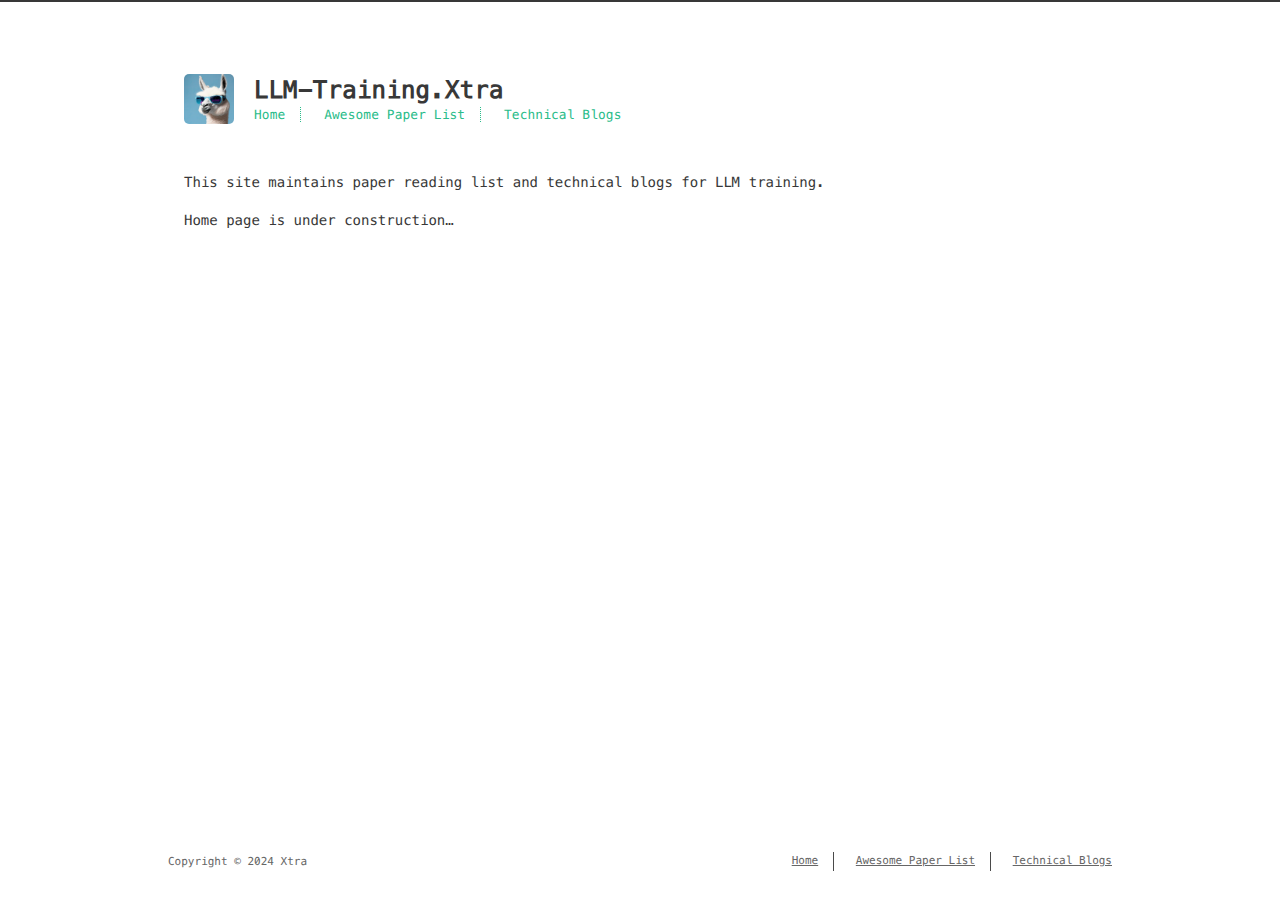
<file: index.html>
<!DOCTYPE html>
<html lang=en>
<head>
    <!-- so meta -->
    <meta charset="utf-8">
    <meta http-equiv="X-UA-Compatible" content="IE=edge">
    <meta name="HandheldFriendly" content="True">
    <meta name="viewport" content="width=device-width, initial-scale=1, maximum-scale=1" />
    <meta name="description" content="This site maintains paper reading list and technical blogs for LLM training. Home page is under construction…">
<meta property="og:type" content="website">
<meta property="og:title" content="Home Page">
<meta property="og:url" content="http://llmtraining-xtra.github.io/index.html">
<meta property="og:site_name" content="LLM-Training.Xtra">
<meta property="og:description" content="This site maintains paper reading list and technical blogs for LLM training. Home page is under construction…">
<meta property="og:locale" content="en_US">
<meta property="article:published_time" content="2024-09-10T09:51:53.514Z">
<meta property="article:modified_time" content="2024-09-10T09:51:53.514Z">
<meta property="article:author" content="Xtra">
<meta property="article:tag" content="LLM">
<meta property="article:tag" content="training">
<meta property="article:tag" content="NUS">
<meta property="article:tag" content="PyTorch">
<meta name="twitter:card" content="summary">
    
    
        
          
              <link rel="shortcut icon" href="/images/favicon.ico">
          
        
        
          
            <link rel="icon" type="image/png" href="/images/favicon-192x192.png" sizes="192x192">
          
        
        
          
            <link rel="apple-touch-icon" sizes="180x180" href="/images/apple-touch-icon.png">
          
        
    
    <!-- title -->
    <title>Home Page</title>
    <!-- styles -->
    
<link rel="stylesheet" href="/css/style.css">

    <!-- rss -->
    
    
<meta name="generator" content="Hexo 7.3.0"></head>

<body>
    
    <div class="content index width mx-auto px2 my4">
        
          <header id="header">
  <a href="/">
  
    
      <div id="logo" style="background-image: url(/images/llama.png);"></div>
    
  
    <div id="title">
      <h1>LLM-Training.Xtra</h1>
    </div>
  </a>
  <div id="nav">
    <ul>
      <li class="icon">
        <a href="#"><i class="fa fa-bars fa-2x"></i></a>
      </li>
       
        <li><a href="/">Home</a></li>
       
        <li><a href="/papers/">Awesome Paper List</a></li>
       
        <li><a href="/blogs/">Technical Blogs</a></li>
      
    </ul>
  </div>
</header>

        
        <article class="post" itemscope itemtype="http://schema.org/BlogPosting">
  
  

  <div class="content" itemprop="articleBody">
    <p>This site maintains paper reading list and technical blogs for LLM training.</p>
<p>Home page is under construction…</p>

  </div>
</article>

    </div>
    
    <footer id="footer">
  <div class="footer-left">
    Copyright &copy; 2024 Xtra
  </div>
  <div class="footer-right">
    <nav>
      <ul>
         
          <li><a href="/">Home</a></li>
         
          <li><a href="/papers/">Awesome Paper List</a></li>
         
          <li><a href="/blogs/">Technical Blogs</a></li>
        
      </ul>
    </nav>
  </div>
</footer>

</body>
</html>
<!-- styles -->

<link rel="stylesheet" href="/lib/font-awesome/css/font-awesome.min.css">


<link rel="stylesheet" href="/lib/meslo-LG/styles.css">


<link rel="stylesheet" href="/lib/justified-gallery/justifiedGallery.min.css">


<!-- jquery -->

<script src="/lib/jquery/jquery.min.js"></script>


<script src="/lib/justified-gallery/jquery.justifiedGallery.min.js"></script>


<script src="/js/main.js"></script>



    <!-- Google Analytics -->
    <script type="text/javascript">
        (function(i,s,o,g,r,a,m) {i['GoogleAnalyticsObject']=r;i[r]=i[r]||function() {
        (i[r].q=i[r].q||[]).push(arguments)},i[r].l=1*new Date();a=s.createElement(o),
        m=s.getElementsByTagName(o)[0];a.async=1;a.src=g;m.parentNode.insertBefore(a,m)
        })(window,document,'script','//www.google-analytics.com/analytics.js','ga');
        ga('create', 'UA-37473492-6', 'auto');
        ga('send', 'pageview');
    </script>
</file>
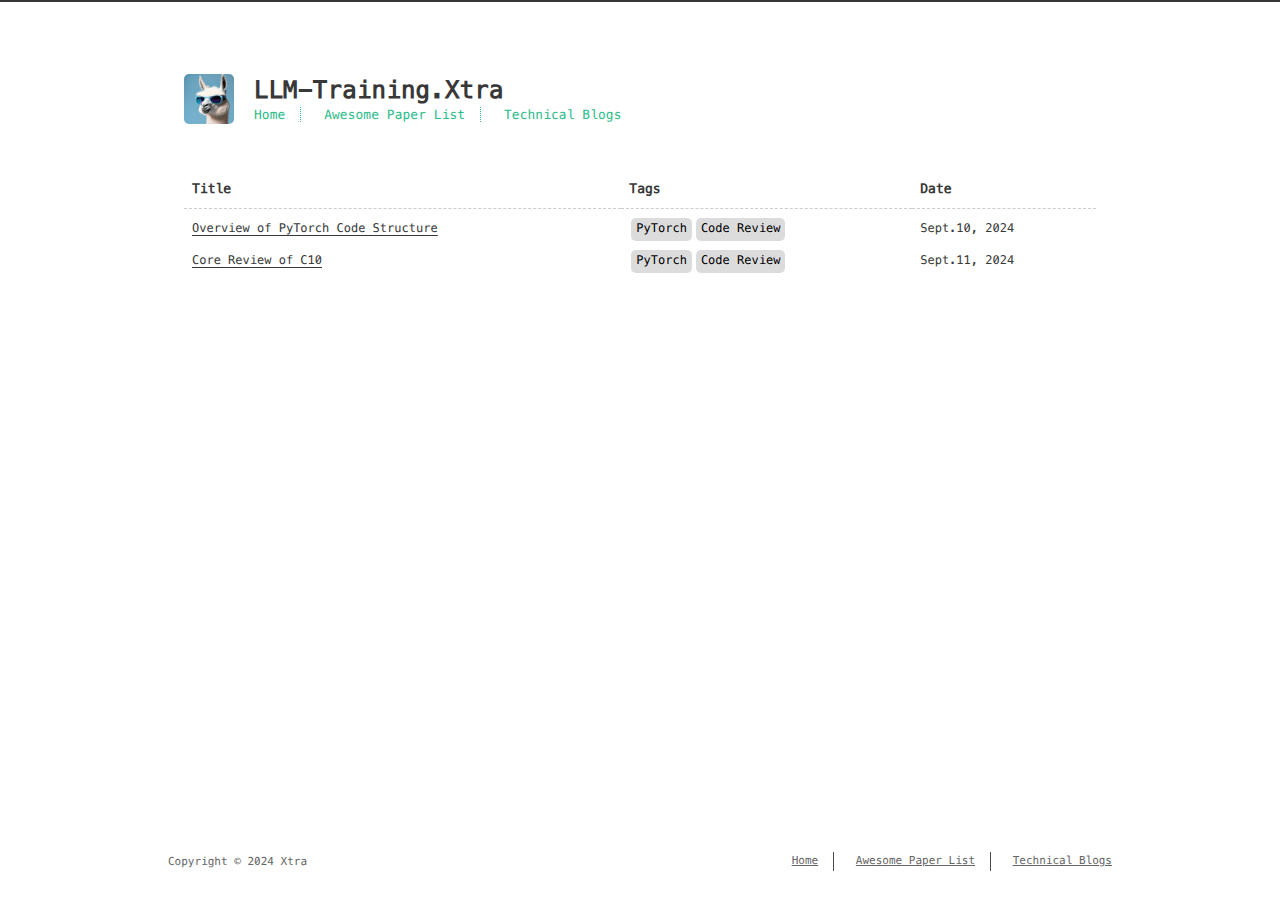
<file: blogs/index.html>
<!DOCTYPE html>
<html lang=en>
<head>
    <!-- so meta -->
    <meta charset="utf-8">
    <meta http-equiv="X-UA-Compatible" content="IE=edge">
    <meta name="HandheldFriendly" content="True">
    <meta name="viewport" content="width=device-width, initial-scale=1, maximum-scale=1" />
    <meta name="description" content="Title         Tags         Date">
<meta property="og:type" content="website">
<meta property="og:title" content="Blogs">
<meta property="og:url" content="http://llmtraining-xtra.github.io/blogs/index.html">
<meta property="og:site_name" content="LLM-Training.Xtra">
<meta property="og:description" content="Title         Tags         Date">
<meta property="og:locale" content="en_US">
<meta property="article:published_time" content="2024-09-10T10:14:12.947Z">
<meta property="article:modified_time" content="2024-09-10T10:14:12.947Z">
<meta property="article:author" content="Xtra">
<meta property="article:tag" content="LLM">
<meta property="article:tag" content="training">
<meta property="article:tag" content="NUS">
<meta property="article:tag" content="PyTorch">
<meta name="twitter:card" content="summary">
    
    
        
          
              <link rel="shortcut icon" href="/images/favicon.ico">
          
        
        
          
            <link rel="icon" type="image/png" href="/images/favicon-192x192.png" sizes="192x192">
          
        
        
          
            <link rel="apple-touch-icon" sizes="180x180" href="/images/apple-touch-icon.png">
          
        
    
    <!-- title -->
    <title>Blogs</title>
    <!-- styles -->
    
<link rel="stylesheet" href="/css/style.css">

    <!-- rss -->
    
    
<meta name="generator" content="Hexo 7.3.0"></head>

<body>
    
    <div class="content index width mx-auto px2 my4">
        
          <header id="header">
  <a href="/">
  
    
      <div id="logo" style="background-image: url(/images/llama.png);"></div>
    
  
    <div id="title">
      <h1>LLM-Training.Xtra</h1>
    </div>
  </a>
  <div id="nav">
    <ul>
      <li class="icon">
        <a href="#"><i class="fa fa-bars fa-2x"></i></a>
      </li>
       
        <li><a href="/">Home</a></li>
       
        <li><a href="/papers/">Awesome Paper List</a></li>
       
        <li><a href="/blogs/">Technical Blogs</a></li>
      
    </ul>
  </div>
</header>

        
        <article class="post" itemscope itemtype="http://schema.org/BlogPosting">
  
  

  <div class="content" itemprop="articleBody">
    <link rel="stylesheet" type="text/css" href="style/index.css">
<script src="script/index.js"></script>

<body onload="load_page()">

<table id="__dest__">
    <tr>
        <th>Title</th>
        <th>Tags</th>
        <th>Date</th>
    </tr>
</table>

</body>

  </div>
</article>

    </div>
    
    <footer id="footer">
  <div class="footer-left">
    Copyright &copy; 2024 Xtra
  </div>
  <div class="footer-right">
    <nav>
      <ul>
         
          <li><a href="/">Home</a></li>
         
          <li><a href="/papers/">Awesome Paper List</a></li>
         
          <li><a href="/blogs/">Technical Blogs</a></li>
        
      </ul>
    </nav>
  </div>
</footer>

</body>
</html>
<!-- styles -->

<link rel="stylesheet" href="/lib/font-awesome/css/font-awesome.min.css">


<link rel="stylesheet" href="/lib/meslo-LG/styles.css">


<link rel="stylesheet" href="/lib/justified-gallery/justifiedGallery.min.css">


<!-- jquery -->

<script src="/lib/jquery/jquery.min.js"></script>


<script src="/lib/justified-gallery/jquery.justifiedGallery.min.js"></script>


<script src="/js/main.js"></script>



    <!-- Google Analytics -->
    <script type="text/javascript">
        (function(i,s,o,g,r,a,m) {i['GoogleAnalyticsObject']=r;i[r]=i[r]||function() {
        (i[r].q=i[r].q||[]).push(arguments)},i[r].l=1*new Date();a=s.createElement(o),
        m=s.getElementsByTagName(o)[0];a.async=1;a.src=g;m.parentNode.insertBefore(a,m)
        })(window,document,'script','//www.google-analytics.com/analytics.js','ga');
        ga('create', 'UA-37473492-6', 'auto');
        ga('send', 'pageview');
    </script>
</file>
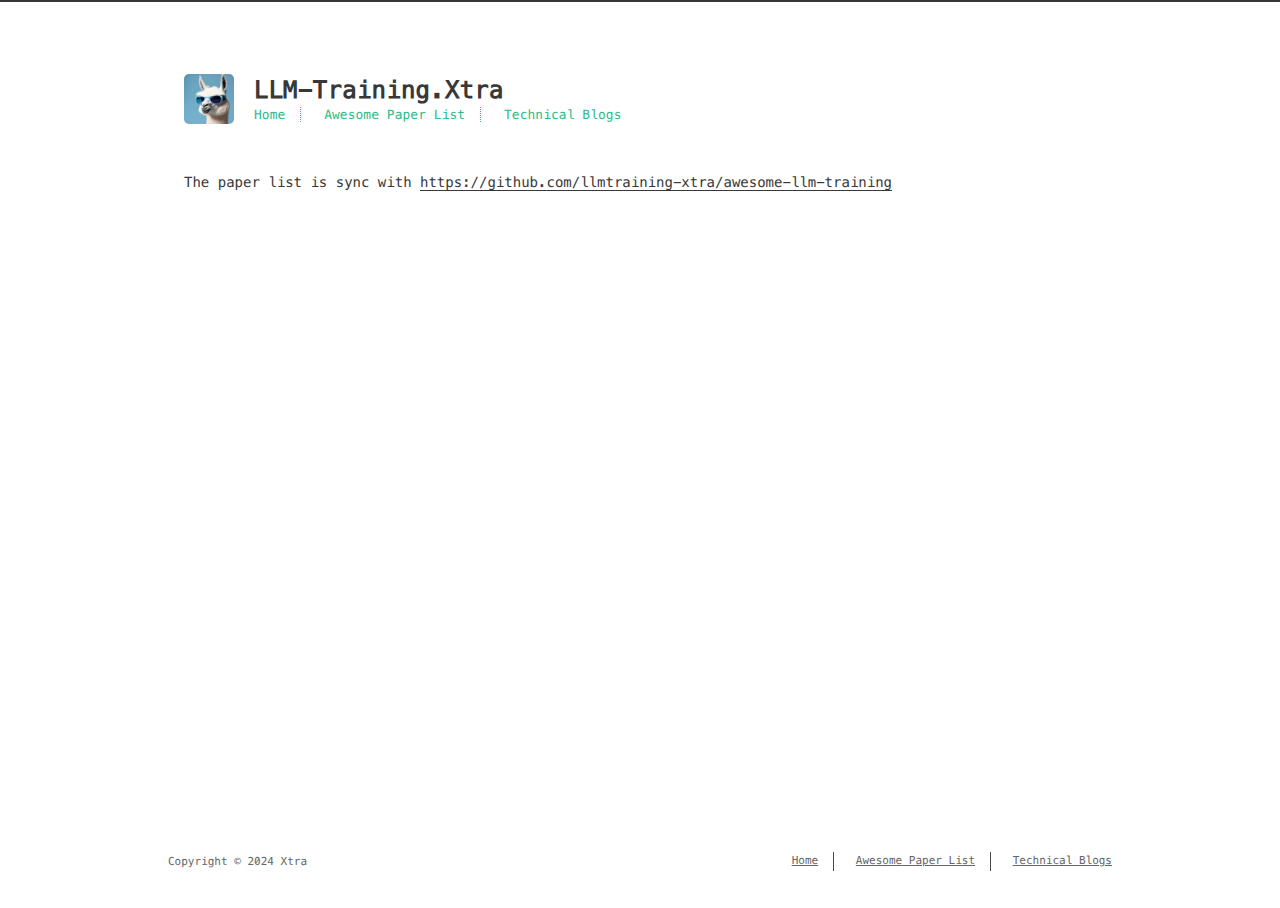
<file: papers/index.html>
<!DOCTYPE html>
<html lang=en>
<head>
    <!-- so meta -->
    <meta charset="utf-8">
    <meta http-equiv="X-UA-Compatible" content="IE=edge">
    <meta name="HandheldFriendly" content="True">
    <meta name="viewport" content="width=device-width, initial-scale=1, maximum-scale=1" />
    <meta name="description" content="The paper list is sync with https:&#x2F;&#x2F;github.com&#x2F;llmtraining-xtra&#x2F;awesome-llm-training">
<meta property="og:type" content="website">
<meta property="og:title" content="Papers">
<meta property="og:url" content="http://llmtraining-xtra.github.io/papers/index.html">
<meta property="og:site_name" content="LLM-Training.Xtra">
<meta property="og:description" content="The paper list is sync with https:&#x2F;&#x2F;github.com&#x2F;llmtraining-xtra&#x2F;awesome-llm-training">
<meta property="og:locale" content="en_US">
<meta property="article:published_time" content="2024-09-10T09:51:10.388Z">
<meta property="article:modified_time" content="2024-09-10T09:51:10.388Z">
<meta property="article:author" content="Xtra">
<meta property="article:tag" content="LLM">
<meta property="article:tag" content="training">
<meta property="article:tag" content="NUS">
<meta property="article:tag" content="PyTorch">
<meta name="twitter:card" content="summary">
    
    
        
          
              <link rel="shortcut icon" href="/images/favicon.ico">
          
        
        
          
            <link rel="icon" type="image/png" href="/images/favicon-192x192.png" sizes="192x192">
          
        
        
          
            <link rel="apple-touch-icon" sizes="180x180" href="/images/apple-touch-icon.png">
          
        
    
    <!-- title -->
    <title>Papers</title>
    <!-- styles -->
    
<link rel="stylesheet" href="/css/style.css">

    <!-- rss -->
    
    
<meta name="generator" content="Hexo 7.3.0"></head>

<body>
    
    <div class="content index width mx-auto px2 my4">
        
          <header id="header">
  <a href="/">
  
    
      <div id="logo" style="background-image: url(/images/llama.png);"></div>
    
  
    <div id="title">
      <h1>LLM-Training.Xtra</h1>
    </div>
  </a>
  <div id="nav">
    <ul>
      <li class="icon">
        <a href="#"><i class="fa fa-bars fa-2x"></i></a>
      </li>
       
        <li><a href="/">Home</a></li>
       
        <li><a href="/papers/">Awesome Paper List</a></li>
       
        <li><a href="/blogs/">Technical Blogs</a></li>
      
    </ul>
  </div>
</header>

        
        <article class="post" itemscope itemtype="http://schema.org/BlogPosting">
  
  

  <div class="content" itemprop="articleBody">
    <script src="script/index.js"></script>

<body onload="load_page()">

<p>The paper list is sync with <a target="_blank" rel="noopener" href="https://github.com/llmtraining-xtra/awesome-llm-training">https://github.com/llmtraining-xtra/awesome-llm-training</a></p>
<div id="__dest__">
</div>

</body>

  </div>
</article>

    </div>
    
    <footer id="footer">
  <div class="footer-left">
    Copyright &copy; 2024 Xtra
  </div>
  <div class="footer-right">
    <nav>
      <ul>
         
          <li><a href="/">Home</a></li>
         
          <li><a href="/papers/">Awesome Paper List</a></li>
         
          <li><a href="/blogs/">Technical Blogs</a></li>
        
      </ul>
    </nav>
  </div>
</footer>

</body>
</html>
<!-- styles -->

<link rel="stylesheet" href="/lib/font-awesome/css/font-awesome.min.css">


<link rel="stylesheet" href="/lib/meslo-LG/styles.css">


<link rel="stylesheet" href="/lib/justified-gallery/justifiedGallery.min.css">


<!-- jquery -->

<script src="/lib/jquery/jquery.min.js"></script>


<script src="/lib/justified-gallery/jquery.justifiedGallery.min.js"></script>


<script src="/js/main.js"></script>



    <!-- Google Analytics -->
    <script type="text/javascript">
        (function(i,s,o,g,r,a,m) {i['GoogleAnalyticsObject']=r;i[r]=i[r]||function() {
        (i[r].q=i[r].q||[]).push(arguments)},i[r].l=1*new Date();a=s.createElement(o),
        m=s.getElementsByTagName(o)[0];a.async=1;a.src=g;m.parentNode.insertBefore(a,m)
        })(window,document,'script','//www.google-analytics.com/analytics.js','ga');
        ga('create', 'UA-37473492-6', 'auto');
        ga('send', 'pageview');
    </script>
</file>
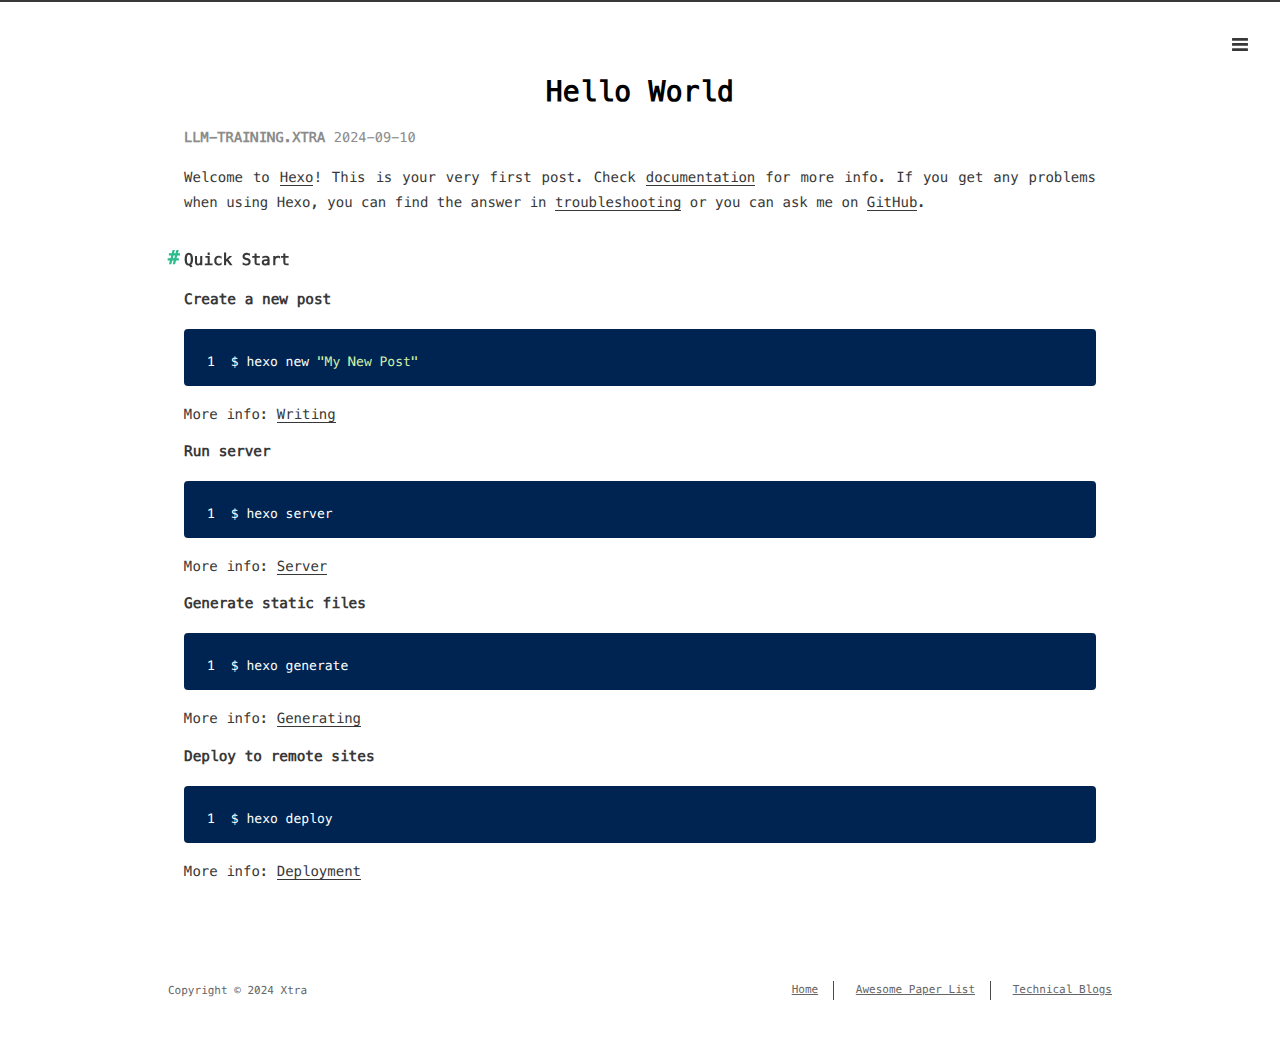
<file: 2024/09/10/hello-world/index.html>
<!DOCTYPE html>
<html lang=en>
<head>
    <!-- so meta -->
    <meta charset="utf-8">
    <meta http-equiv="X-UA-Compatible" content="IE=edge">
    <meta name="HandheldFriendly" content="True">
    <meta name="viewport" content="width=device-width, initial-scale=1, maximum-scale=1" />
    <meta name="description" content="Welcome to Hexo! This is your very first post. Check documentation for more info. If you get any problems when using Hexo, you can find the answer in troubleshooting or you can ask me on GitHub. Quick">
<meta property="og:type" content="article">
<meta property="og:title" content="Hello World">
<meta property="og:url" content="http://llmtraining-xtra.github.io/2024/09/10/hello-world/index.html">
<meta property="og:site_name" content="LLM-Training.Xtra">
<meta property="og:description" content="Welcome to Hexo! This is your very first post. Check documentation for more info. If you get any problems when using Hexo, you can find the answer in troubleshooting or you can ask me on GitHub. Quick">
<meta property="og:locale" content="en_US">
<meta property="article:published_time" content="2024-09-10T05:22:18.313Z">
<meta property="article:modified_time" content="2024-09-10T05:22:18.313Z">
<meta property="article:author" content="Xtra">
<meta property="article:tag" content="LLM">
<meta property="article:tag" content="training">
<meta property="article:tag" content="NUS">
<meta property="article:tag" content="PyTorch">
<meta name="twitter:card" content="summary">
    
    
        
          
              <link rel="shortcut icon" href="/images/favicon.ico">
          
        
        
          
            <link rel="icon" type="image/png" href="/images/favicon-192x192.png" sizes="192x192">
          
        
        
          
            <link rel="apple-touch-icon" sizes="180x180" href="/images/apple-touch-icon.png">
          
        
    
    <!-- title -->
    <title>Hello World</title>
    <!-- styles -->
    
<link rel="stylesheet" href="/css/style.css">

    <!-- rss -->
    
    
<meta name="generator" content="Hexo 7.3.0"></head>

<body>
    
      <div id="header-post">
  <a id="menu-icon" href="#"><i class="fa fa-bars fa-lg"></i></a>
  <a id="menu-icon-tablet" href="#"><i class="fa fa-bars fa-lg"></i></a>
  <a id="top-icon-tablet" href="#" onclick="$('html, body').animate({ scrollTop: 0 }, 'fast');" style="display:none;"><i class="fa fa-chevron-up fa-lg"></i></a>
  <span id="menu">
    <span id="nav">
      <ul>
         
          <li><a href="/">Home</a></li>
         
          <li><a href="/papers/">Awesome Paper List</a></li>
         
          <li><a href="/blogs/">Technical Blogs</a></li>
        
      </ul>
    </span>
    <br/>
    <span id="actions">
      <ul>
        
        
        <li><a class="icon" href="#" onclick="$('html, body').animate({ scrollTop: 0 }, 'fast');"><i class="fa fa-chevron-up" aria-hidden="true" onmouseover="$('#i-top').toggle();" onmouseout="$('#i-top').toggle();"></i></a></li>
        <li><a class="icon" href="#"><i class="fa fa-share-alt" aria-hidden="true" onmouseover="$('#i-share').toggle();" onmouseout="$('#i-share').toggle();" onclick="$('#share').toggle();return false;"></i></a></li>
      </ul>
      <span id="i-prev" class="info" style="display:none;">Previous post</span>
      <span id="i-next" class="info" style="display:none;">Next post</span>
      <span id="i-top" class="info" style="display:none;">Back to top</span>
      <span id="i-share" class="info" style="display:none;">Share post</span>
    </span>
    <br/>
    <div id="share" style="display: none">
      <ul>
  <li><a class="icon" target="_blank" rel="noopener" href="http://www.facebook.com/sharer.php?u=http://llmtraining-xtra.github.io/2024/09/10/hello-world/"><i class="fa fa-facebook " aria-hidden="true"></i></a></li>
  <li><a class="icon" target="_blank" rel="noopener" href="https://twitter.com/share?url=http://llmtraining-xtra.github.io/2024/09/10/hello-world/&text=Hello World"><i class="fa fa-twitter " aria-hidden="true"></i></a></li>
  <li><a class="icon" target="_blank" rel="noopener" href="http://www.linkedin.com/shareArticle?url=http://llmtraining-xtra.github.io/2024/09/10/hello-world/&title=Hello World"><i class="fa fa-linkedin " aria-hidden="true"></i></a></li>
  <li><a class="icon" target="_blank" rel="noopener" href="https://pinterest.com/pin/create/bookmarklet/?url=http://llmtraining-xtra.github.io/2024/09/10/hello-world/&is_video=false&description=Hello World"><i class="fa fa-pinterest " aria-hidden="true"></i></a></li>
  <li><a class="icon" href="mailto:?subject=Hello World&body=Check out this article: http://llmtraining-xtra.github.io/2024/09/10/hello-world/"><i class="fa fa-envelope " aria-hidden="true"></i></a></li>
  <li><a class="icon" target="_blank" rel="noopener" href="https://getpocket.com/save?url=http://llmtraining-xtra.github.io/2024/09/10/hello-world/&title=Hello World"><i class="fa fa-get-pocket " aria-hidden="true"></i></a></li>
  <li><a class="icon" target="_blank" rel="noopener" href="http://reddit.com/submit?url=http://llmtraining-xtra.github.io/2024/09/10/hello-world/&title=Hello World"><i class="fa fa-reddit " aria-hidden="true"></i></a></li>
  <li><a class="icon" target="_blank" rel="noopener" href="http://www.stumbleupon.com/submit?url=http://llmtraining-xtra.github.io/2024/09/10/hello-world/&title=Hello World"><i class="fa fa-stumbleupon " aria-hidden="true"></i></a></li>
  <li><a class="icon" target="_blank" rel="noopener" href="http://digg.com/submit?url=http://llmtraining-xtra.github.io/2024/09/10/hello-world/&title=Hello World"><i class="fa fa-digg " aria-hidden="true"></i></a></li>
  <li><a class="icon" target="_blank" rel="noopener" href="http://www.tumblr.com/share/link?url=http://llmtraining-xtra.github.io/2024/09/10/hello-world/&name=Hello World&description="><i class="fa fa-tumblr " aria-hidden="true"></i></a></li>
</ul>

    </div>
    <div id="toc">
      <ol class="toc"><li class="toc-item toc-level-2"><a class="toc-link" href="#Quick-Start"><span class="toc-number">1.</span> <span class="toc-text">Quick Start</span></a><ol class="toc-child"><li class="toc-item toc-level-3"><a class="toc-link" href="#Create-a-new-post"><span class="toc-number">1.1.</span> <span class="toc-text">Create a new post</span></a></li><li class="toc-item toc-level-3"><a class="toc-link" href="#Run-server"><span class="toc-number">1.2.</span> <span class="toc-text">Run server</span></a></li><li class="toc-item toc-level-3"><a class="toc-link" href="#Generate-static-files"><span class="toc-number">1.3.</span> <span class="toc-text">Generate static files</span></a></li><li class="toc-item toc-level-3"><a class="toc-link" href="#Deploy-to-remote-sites"><span class="toc-number">1.4.</span> <span class="toc-text">Deploy to remote sites</span></a></li></ol></li></ol>
    </div>
  </span>
</div>

    
    <div class="content index width mx-auto px2 my4">
        
        <article class="post" itemscope itemtype="http://schema.org/BlogPosting">
  <header>
    
    <h1 class="posttitle" itemprop="name headline">
        Hello World
    </h1>



    <div class="meta">
      <span class="author" itemprop="author" itemscope itemtype="http://schema.org/Person">
        <span itemprop="name">LLM-Training.Xtra</span>
      </span>
      
    <div class="postdate">
        <time datetime="2024-09-10T05:22:18.313Z" itemprop="datePublished">2024-09-10</time>
    </div>


      

    </div>
  </header>
  

  <div class="content" itemprop="articleBody">
    <p>Welcome to <a target="_blank" rel="noopener" href="https://hexo.io/">Hexo</a>! This is your very first post. Check <a target="_blank" rel="noopener" href="https://hexo.io/docs/">documentation</a> for more info. If you get any problems when using Hexo, you can find the answer in <a target="_blank" rel="noopener" href="https://hexo.io/docs/troubleshooting.html">troubleshooting</a> or you can ask me on <a target="_blank" rel="noopener" href="https://github.com/hexojs/hexo/issues">GitHub</a>.</p>
<h2 id="Quick-Start"><a href="#Quick-Start" class="headerlink" title="Quick Start"></a>Quick Start</h2><h3 id="Create-a-new-post"><a href="#Create-a-new-post" class="headerlink" title="Create a new post"></a>Create a new post</h3><figure class="highlight bash"><table><tr><td class="gutter"><pre><span class="line">1</span><br></pre></td><td class="code"><pre><span class="line">$ hexo new <span class="string">&quot;My New Post&quot;</span></span><br></pre></td></tr></table></figure>

<p>More info: <a target="_blank" rel="noopener" href="https://hexo.io/docs/writing.html">Writing</a></p>
<h3 id="Run-server"><a href="#Run-server" class="headerlink" title="Run server"></a>Run server</h3><figure class="highlight bash"><table><tr><td class="gutter"><pre><span class="line">1</span><br></pre></td><td class="code"><pre><span class="line">$ hexo server</span><br></pre></td></tr></table></figure>

<p>More info: <a target="_blank" rel="noopener" href="https://hexo.io/docs/server.html">Server</a></p>
<h3 id="Generate-static-files"><a href="#Generate-static-files" class="headerlink" title="Generate static files"></a>Generate static files</h3><figure class="highlight bash"><table><tr><td class="gutter"><pre><span class="line">1</span><br></pre></td><td class="code"><pre><span class="line">$ hexo generate</span><br></pre></td></tr></table></figure>

<p>More info: <a target="_blank" rel="noopener" href="https://hexo.io/docs/generating.html">Generating</a></p>
<h3 id="Deploy-to-remote-sites"><a href="#Deploy-to-remote-sites" class="headerlink" title="Deploy to remote sites"></a>Deploy to remote sites</h3><figure class="highlight bash"><table><tr><td class="gutter"><pre><span class="line">1</span><br></pre></td><td class="code"><pre><span class="line">$ hexo deploy</span><br></pre></td></tr></table></figure>

<p>More info: <a target="_blank" rel="noopener" href="https://hexo.io/docs/one-command-deployment.html">Deployment</a></p>

  </div>
</article>



    </div>
    
      <div id="footer-post-container">
  <div id="footer-post">

    <div id="nav-footer" style="display: none">
      <ul>
         
          <li><a href="/">Home</a></li>
         
          <li><a href="/papers/">Awesome Paper List</a></li>
         
          <li><a href="/blogs/">Technical Blogs</a></li>
        
      </ul>
    </div>

    <div id="toc-footer" style="display: none">
      <ol class="toc"><li class="toc-item toc-level-2"><a class="toc-link" href="#Quick-Start"><span class="toc-number">1.</span> <span class="toc-text">Quick Start</span></a><ol class="toc-child"><li class="toc-item toc-level-3"><a class="toc-link" href="#Create-a-new-post"><span class="toc-number">1.1.</span> <span class="toc-text">Create a new post</span></a></li><li class="toc-item toc-level-3"><a class="toc-link" href="#Run-server"><span class="toc-number">1.2.</span> <span class="toc-text">Run server</span></a></li><li class="toc-item toc-level-3"><a class="toc-link" href="#Generate-static-files"><span class="toc-number">1.3.</span> <span class="toc-text">Generate static files</span></a></li><li class="toc-item toc-level-3"><a class="toc-link" href="#Deploy-to-remote-sites"><span class="toc-number">1.4.</span> <span class="toc-text">Deploy to remote sites</span></a></li></ol></li></ol>
    </div>

    <div id="share-footer" style="display: none">
      <ul>
  <li><a class="icon" target="_blank" rel="noopener" href="http://www.facebook.com/sharer.php?u=http://llmtraining-xtra.github.io/2024/09/10/hello-world/"><i class="fa fa-facebook fa-lg" aria-hidden="true"></i></a></li>
  <li><a class="icon" target="_blank" rel="noopener" href="https://twitter.com/share?url=http://llmtraining-xtra.github.io/2024/09/10/hello-world/&text=Hello World"><i class="fa fa-twitter fa-lg" aria-hidden="true"></i></a></li>
  <li><a class="icon" target="_blank" rel="noopener" href="http://www.linkedin.com/shareArticle?url=http://llmtraining-xtra.github.io/2024/09/10/hello-world/&title=Hello World"><i class="fa fa-linkedin fa-lg" aria-hidden="true"></i></a></li>
  <li><a class="icon" target="_blank" rel="noopener" href="https://pinterest.com/pin/create/bookmarklet/?url=http://llmtraining-xtra.github.io/2024/09/10/hello-world/&is_video=false&description=Hello World"><i class="fa fa-pinterest fa-lg" aria-hidden="true"></i></a></li>
  <li><a class="icon" href="mailto:?subject=Hello World&body=Check out this article: http://llmtraining-xtra.github.io/2024/09/10/hello-world/"><i class="fa fa-envelope fa-lg" aria-hidden="true"></i></a></li>
  <li><a class="icon" target="_blank" rel="noopener" href="https://getpocket.com/save?url=http://llmtraining-xtra.github.io/2024/09/10/hello-world/&title=Hello World"><i class="fa fa-get-pocket fa-lg" aria-hidden="true"></i></a></li>
  <li><a class="icon" target="_blank" rel="noopener" href="http://reddit.com/submit?url=http://llmtraining-xtra.github.io/2024/09/10/hello-world/&title=Hello World"><i class="fa fa-reddit fa-lg" aria-hidden="true"></i></a></li>
  <li><a class="icon" target="_blank" rel="noopener" href="http://www.stumbleupon.com/submit?url=http://llmtraining-xtra.github.io/2024/09/10/hello-world/&title=Hello World"><i class="fa fa-stumbleupon fa-lg" aria-hidden="true"></i></a></li>
  <li><a class="icon" target="_blank" rel="noopener" href="http://digg.com/submit?url=http://llmtraining-xtra.github.io/2024/09/10/hello-world/&title=Hello World"><i class="fa fa-digg fa-lg" aria-hidden="true"></i></a></li>
  <li><a class="icon" target="_blank" rel="noopener" href="http://www.tumblr.com/share/link?url=http://llmtraining-xtra.github.io/2024/09/10/hello-world/&name=Hello World&description="><i class="fa fa-tumblr fa-lg" aria-hidden="true"></i></a></li>
</ul>

    </div>

    <div id="actions-footer">
      <ul>
        <li id="toc"><a class="icon" href="#" onclick="$('#toc-footer').toggle();return false;"><i class="fa fa-list fa-lg" aria-hidden="true"></i> TOC</a></li>
        <li id="share"><a class="icon" href="#" onclick="$('#share-footer').toggle();return false;"><i class="fa fa-share-alt fa-lg" aria-hidden="true"></i> Share</a></li>
        <li id="top" style="display:none"><a class="icon" href="#" onclick="$('html, body').animate({ scrollTop: 0 }, 'fast');"><i class="fa fa-chevron-up fa-lg" aria-hidden="true"></i> Top</a></li>
        <li id="menu"><a class="icon" href="#" onclick="$('#nav-footer').toggle();return false;"><i class="fa fa-bars fa-lg" aria-hidden="true"></i> Menu</a></li>
      </ul>
    </div>

  </div>
</div>

    
    <footer id="footer">
  <div class="footer-left">
    Copyright &copy; 2024 Xtra
  </div>
  <div class="footer-right">
    <nav>
      <ul>
         
          <li><a href="/">Home</a></li>
         
          <li><a href="/papers/">Awesome Paper List</a></li>
         
          <li><a href="/blogs/">Technical Blogs</a></li>
        
      </ul>
    </nav>
  </div>
</footer>

</body>
</html>
<!-- styles -->

<link rel="stylesheet" href="/lib/font-awesome/css/font-awesome.min.css">


<link rel="stylesheet" href="/lib/meslo-LG/styles.css">


<link rel="stylesheet" href="/lib/justified-gallery/justifiedGallery.min.css">


<!-- jquery -->

<script src="/lib/jquery/jquery.min.js"></script>


<script src="/lib/justified-gallery/jquery.justifiedGallery.min.js"></script>


<script src="/js/main.js"></script>



    <!-- Google Analytics -->
    <script type="text/javascript">
        (function(i,s,o,g,r,a,m) {i['GoogleAnalyticsObject']=r;i[r]=i[r]||function() {
        (i[r].q=i[r].q||[]).push(arguments)},i[r].l=1*new Date();a=s.createElement(o),
        m=s.getElementsByTagName(o)[0];a.async=1;a.src=g;m.parentNode.insertBefore(a,m)
        })(window,document,'script','//www.google-analytics.com/analytics.js','ga');
        ga('create', 'UA-37473492-6', 'auto');
        ga('send', 'pageview');
    </script>
</file>
<file: css/style.css>
.inline {
  display: inline;
}
.block {
  display: block;
}
.inline-block {
  display: inline-block;
}
.table {
  display: table;
}
.table-cell {
  display: table-cell;
}
.overflow-hidden {
  overflow: hidden;
}
.overflow-scroll {
  overflow: scroll;
}
.overflow-auto {
  overflow: auto;
}
.clearfix:before,
.clearfix:after {
  content: " ";
  display: table;
}
.clearfix:after {
  clear: both;
}
.left {
  float: left;
}
.right {
  float: right;
}
.fit {
  max-width: 100%;
}
.truncate {
  display: inline-block;
  white-space: nowrap;
  overflow: hidden;
  text-overflow: ellipsis;
}
.max-width-1 {
  max-width: 24rem;
}
.max-width-2 {
  max-width: 32rem;
}
.max-width-3 {
  max-width: 48rem;
}
.max-width-4 {
  max-width: 64rem;
}
.border-box {
  box-sizing: border-box;
}
.m0 {
  margin: 0;
}
.mt0 {
  margin-top: 0;
}
.mr0 {
  margin-right: 0;
}
.mb0 {
  margin-bottom: 0;
}
.ml0 {
  margin-left: 0;
}
.mx0 {
  margin-left: 0;
  margin-right: 0;
}
.my0 {
  margin-top: 0;
  margin-bottom: 0;
}
.m1 {
  margin: 0.5rem;
}
.mt1 {
  margin-top: 0.5rem;
}
.mr1 {
  margin-right: 0.5rem;
}
.mb1 {
  margin-bottom: 0.5rem;
}
.ml1 {
  margin-left: 0.5rem;
}
.mx1 {
  margin-left: 0.5rem;
  margin-right: 0.5rem;
}
.my1 {
  margin-top: 0.5rem;
  margin-bottom: 0.5rem;
}
.m2 {
  margin: 1rem;
}
.mt2 {
  margin-top: 1rem;
}
.mr2 {
  margin-right: 1rem;
}
.mb2 {
  margin-bottom: 1rem;
}
.ml2 {
  margin-left: 1rem;
}
.mx2 {
  margin-left: 1rem;
  margin-right: 1rem;
}
.my2 {
  margin-top: 1rem;
  margin-bottom: 1rem;
}
.m3 {
  margin: 2rem;
}
.mt3 {
  margin-top: 2rem;
}
.mr3 {
  margin-right: 2rem;
}
.mb3 {
  margin-bottom: 2rem;
}
.ml3 {
  margin-left: 2rem;
}
.mx3 {
  margin-left: 2rem;
  margin-right: 2rem;
}
.my3 {
  margin-top: 2rem;
  margin-bottom: 2rem;
}
.m4 {
  margin: 4rem;
}
.mt4 {
  margin-top: 4rem;
}
.mr4 {
  margin-right: 4rem;
}
.mb4 {
  margin-bottom: 4rem;
}
.ml4 {
  margin-left: 4rem;
}
.mx4 {
  margin-left: 4rem;
  margin-right: 4rem;
}
.my4 {
  margin-top: 4rem;
  margin-bottom: 4rem;
}
.mxn1 {
  margin-left: -0.5rem;
  margin-right: -0.5rem;
}
.mxn2 {
  margin-left: -1rem;
  margin-right: -1rem;
}
.mxn3 {
  margin-left: -2rem;
  margin-right: -2rem;
}
.mxn4 {
  margin-left: -4rem;
  margin-right: -4rem;
}
.ml-auto {
  margin-left: auto;
}
.mr-auto {
  margin-right: auto;
}
.mx-auto {
  margin-left: auto;
  margin-right: auto;
}
.p0 {
  padding: 0;
}
.pt0 {
  padding-top: 0;
}
.pr0 {
  padding-right: 0;
}
.pb0 {
  padding-bottom: 0;
}
.pl0 {
  padding-left: 0;
}
.px0 {
  padding-left: 0;
  padding-right: 0;
}
.py0 {
  padding-top: 0;
  padding-bottom: 0;
}
.p1 {
  padding: 0.5rem;
}
.pt1 {
  padding-top: 0.5rem;
}
.pr1 {
  padding-right: 0.5rem;
}
.pb1 {
  padding-bottom: 0.5rem;
}
.pl1 {
  padding-left: 0.5rem;
}
.py1 {
  padding-top: 0.5rem;
  padding-bottom: 0.5rem;
}
.px1 {
  padding-left: 0.5rem;
  padding-right: 0.5rem;
}
.p2 {
  padding: 1rem;
}
.pt2 {
  padding-top: 1rem;
}
.pr2 {
  padding-right: 1rem;
}
.pb2 {
  padding-bottom: 1rem;
}
.pl2 {
  padding-left: 1rem;
}
.py2 {
  padding-top: 1rem;
  padding-bottom: 1rem;
}
.px2 {
  padding-left: 1rem;
  padding-right: 1rem;
}
.p3 {
  padding: 2rem;
}
.pt3 {
  padding-top: 2rem;
}
.pr3 {
  padding-right: 2rem;
}
.pb3 {
  padding-bottom: 2rem;
}
.pl3 {
  padding-left: 2rem;
}
.py3 {
  padding-top: 2rem;
  padding-bottom: 2rem;
}
.px3 {
  padding-left: 2rem;
  padding-right: 2rem;
}
.p4 {
  padding: 4rem;
}
.pt4 {
  padding-top: 4rem;
}
.pr4 {
  padding-right: 4rem;
}
.pb4 {
  padding-bottom: 4rem;
}
.pl4 {
  padding-left: 4rem;
}
.py4 {
  padding-top: 4rem;
  padding-bottom: 4rem;
}
.px4 {
  padding-left: 4rem;
  padding-right: 4rem;
}
.content h1,
.content .h1 {
  letter-spacing: 0.01em;
  font-size: 1.5em;
  font-style: normal;
  font-weight: 700;
  color: #2bbc8a;
  margin-top: 3rem;
  margin-bottom: 1rem;
  display: block;
  -moz-osx-font-smoothing: grayscale;
  -webkit-font-smoothing: antialiased;
}
.content h2,
.content .h2 {
  position: relative;
  font-size: 1rem;
  font-weight: bold;
  text-transform: none;
  letter-spacing: normal;
  margin-top: 2rem;
  margin-bottom: 0.5rem;
  color: #383838;
  display: block;
}
.content h3 {
  font-size: 0.9rem;
  font-weight: bold;
  color: #383838;
}
.content h4,
.content h5,
.content h6 {
  font-size: 0.9rem;
  font-weight: normal;
  color: #8c8c8c;
  border-bottom: 1px dashed #8c8c8c;
  display: inline;
  text-decoration: none;
}
.content h3,
.content h4,
.content h5,
.content h6 {
  margin-top: 0.9rem;
  margin-bottom: 0.5rem;
}
.content hr {
  border: 1px dashed #8c8c8c;
}
.content strong {
  font-weight: bold;
}
.content em,
.content cite {
  font-style: italic;
}
.content sup,
.content sub {
  font-size: 0.75em;
  line-height: 0;
  position: relative;
  vertical-align: baseline;
}
.content sup {
  top: -0.5em;
}
.content sub {
  bottom: -0.2em;
}
.content small {
  font-size: 0.85em;
}
.content acronym,
.content abbr {
  border-bottom: 1px dotted;
}
.content ul,
.content ol,
.content dl {
  line-height: 1.725;
}
.content ul ul,
.content ol ul,
.content ul ol,
.content ol ol {
  margin-top: 0;
  margin-bottom: 0;
}
.content ol {
  list-style: decimal;
}
.content dt {
  font-weight: bold;
}
.content table {
  width: 100%;
  font-size: 12px;
  border-collapse: collapse;
  text-align: left;
}
.content th {
  font-size: 13px;
  font-weight: bold;
  color: #383838;
  border-bottom: 1px dashed #ccc;
  padding: 8px 8px;
}
.content td {
  border-bottom: none;
  padding: 9px 8px 0px 8px;
}
*,
*:before,
*:after {
  box-sizing: border-box;
}
html {
  height: 100%;
  border-top: 2px solid #383838;
  -webkit-text-size-adjust: 100%;
  -ms-text-size-adjust: 100%;
}
body {
  color: #383838;
  background-color: #fff;
  font-size: 14px;
  font-family: "Menlo", "Meslo LG", monospace;
  font-weight: 400;
  line-height: 1.725;
  text-rendering: geometricPrecision;
  min-height: 100%;
  display: flex;
  flex-direction: column;
  -moz-osx-font-smoothing: grayscale;
  -webkit-font-smoothing: antialiased;
}
.content {
  flex: 1;
}
.content p {
  -moz-hyphens: auto;
  -ms-hyphens: auto;
  -webkit-hyphens: auto;
  hyphens: auto;
}
.content pre,
.content code {
  -moz-hyphens: manual;
  -ms-hyphens: manual;
  -webkit-hyphens: manual;
  hyphens: manual;
}
.content .highlight a {
  color: #dccf8f;
}
.content .highlight a:hover {
  background-image: none;
}
.content a {
  text-decoration: none;
  color: #383838;
  background-repeat: repeat-x;
  background-position: bottom;
  background-size: 100% 6px;
  background-image: linear-gradient(transparent, transparent 5px, #383838 5px, #383838);
}
.content a:hover {
  background-image: linear-gradient(transparent, transparent 4px, #d480aa 4px, #d480aa);
}
.content a.icon {
  background: none;
}
.content a.icon:hover {
  color: #d480aa;
}
.content h1 a,
.content .h1 a,
.content h2 a,
.content h3 a,
.content h4 a,
.content h5 a,
.content h6 a {
  color: inherit;
  text-decoration: none;
  background: none;
}
.content h1 a:hover,
.content .h1 a:hover,
.content h2 a:hover,
.content h3 a:hover,
.content h4 a:hover,
.content h5 a:hover,
.content h6 a:hover {
  background-repeat: repeat-x;
  background-position: bottom;
  background-size: 100% 6px;
  background-image: linear-gradient(transparent, transparent 6px, #d480aa 6px, #d480aa);
}
@media (min-width: 540px) {
  .image-wrap {
    flex-direction: row;
    margin-bottom: 2rem;
  }
  .image-wrap .image-block {
    margin-right: 2rem;
    flex: 1 0 35%;
  }
  .image-wrap p {
    flex: 1 0 65%;
  }
}
.width {
  width: 100%;
  max-width: 59rem;
}
@media (max-width: 480px) {
  .px3 {
    padding-left: 1rem;
    padding-right: 1rem;
  }
  .my4 {
    margin-top: 2rem;
    margin-bottom: 2rem;
  }
}
@media (min-width: 480px) {
  p {
    text-align: justify;
  }
}
#header {
  max-width: 59rem;
  width: 100%;
  margin: 0 auto 3rem auto;
}
#header h1,
#header .h1 {
  letter-spacing: 0.01em;
  font-size: 1.5rem;
  line-height: 2rem;
  font-style: normal;
  font-weight: 700;
  color: #383838;
  margin-top: 0;
  margin-bottom: 0;
  -moz-osx-font-smoothing: grayscale;
  -webkit-font-smoothing: antialiased;
}
#header a {
  color: inherit;
  text-decoration: none;
  background: none;
}
#header #logo {
  display: inline-block;
  float: left;
  margin-right: 20px;
  width: 50px;
  height: 50px;
  background-repeat: no-repeat;
  background-size: 50px 50px;
  border-radius: 5px;
}
#header #nav {
  letter-spacing: 0.01em;
  font-size: 0.8rem;
  font-style: normal;
  font-weight: 200;
  color: #2bbc8a;
}
#header #nav ul {
  list-style-type: none;
  margin: 0;
  padding: 0;
  line-height: 15px;
}
#header #nav ul a {
  margin-right: 15px;
  color: color-accent;
}
#header #nav ul a:hover {
  background-repeat: repeat-x;
  background-position: bottom;
  background-size: 100% 6px;
  background-image: linear-gradient(transparent, transparent 5px, #2bbc8a 5px, #2bbc8a);
}
#header #nav ul li {
  display: inline-block;
  vertical-align: middle;
  margin-right: 15px;
  border-right: 1px dotted #2bbc8a;
}
#header #nav ul .icon {
  display: none;
}
#header #nav ul li:last-child {
  border-right: 0;
  margin-right: 0;
}
#header #nav ul li:last-child a {
  margin-right: 0;
}
#header:hover #logo {
  -webkit-filter: none;
  filter: none;
}
@media screen and (max-width: 480px) {
  #header #title {
    padding-bottom: 9px;
  }
  #header #nav ul a:hover {
    background: none;
  }
  #header #nav ul li {
    display: none;
    border-right: 0;
  }
  #header #nav ul li.icon {
    display: inline-block;
    position: absolute;
    top: 20px;
    right: 0rem;
  }
  #header #nav ul.responsive li {
    display: block;
  }
  #header #nav li:not(:first-child) {
    padding-top: 1rem;
    padding-left: 70px;
    font-size: 1rem;
  }
}
#header-post {
  position: fixed;
  top: 2rem;
  right: 0;
  display: inline-block;
  float: right;
}
#header-post a {
  color: inherit;
  text-decoration: none;
  background: none;
}
#header-post a.icon {
  background: none;
}
#header-post a.icon:hover {
  color: #d480aa;
}
#header-post ol {
  list-style-type: none;
}
#header-post ul {
  list-style-type: none;
  margin: 0;
  padding: 0;
  display: inline-block;
}
#header-post ul li {
  margin-right: 15px;
  display: inline-block;
  vertical-align: middle;
}
#header-post ul li:last-child {
  margin-right: 0;
}
#header-post #menu-icon {
  float: right;
  margin-left: 15px;
  margin-right: 2rem;
}
#header-post #menu-icon:hover {
  color: #2bbc8a;
}
#header-post #menu-icon-tablet {
  float: right;
  margin-left: 15px;
  margin-right: 2rem;
}
#header-post #menu-icon-tablet:hover {
  color: #2bbc8a;
}
#header-post #top-icon-tablet {
  margin-left: 15px;
  margin-right: 2rem;
  bottom: 2rem;
  right: 2rem;
  position: fixed;
}
#header-post #top-icon-tablet:hover {
  color: #2bbc8a;
}
#header-post .active {
  color: #2bbc8a;
}
#header-post #menu {
  visibility: hidden;
  margin-right: 2rem;
}
#header-post #nav {
  letter-spacing: 0.01em;
  font-size: 0.8rem;
  font-style: normal;
  font-weight: 200;
  color: #2bbc8a;
}
#header-post #nav ul {
  line-height: 15px;
}
#header-post #nav ul a {
  margin-right: 15px;
  color: color-accent;
}
#header-post #nav ul a:hover {
  background-repeat: repeat-x;
  background-position: bottom;
  background-size: 100% 6px;
  background-image: linear-gradient(transparent, transparent 5px, #2bbc8a 5px, #2bbc8a);
}
#header-post #nav ul li {
  border-right: 1px dotted #2bbc8a;
}
#header-post #nav ul li:last-child {
  border-right: 0;
  margin-right: 0;
}
#header-post #nav ul li:last-child a {
  margin-right: 0;
}
#header-post #actions {
  float: right;
  margin-top: 2rem;
  margin-right: 2rem;
  width: 100%;
  text-align: right;
}
#header-post #actions ul {
  display: block;
}
#header-post #actions .info {
  display: block;
  font-style: italic;
}
#header-post #share {
  clear: both;
  text-align: right;
  padding-top: 1rem;
  padding-right: 2rem;
}
#header-post #share li {
  margin: 0;
  display: block;
}
#header-post #toc {
  clear: both;
  text-align: right;
  margin-top: 1rem;
  padding-right: 2rem;
  max-width: 20em;
  float: right;
  overflow: auto;
  max-height: calc(95vh - 7rem);
}
#header-post #toc a:hover {
  color: #d480aa;
}
#header-post #toc .toc-level-1 > .toc-link {
  display: none;
}
#header-post #toc .toc-level-2 {
  font-size: 0.8rem;
  color: #383838;
}
#header-post #toc .toc-level-2:before {
  content: "#";
  color: #2bbc8a;
}
#header-post #toc .toc-level-3 {
  font-size: 0.7rem;
  color: #b3b3b3;
}
#header-post #toc .toc-level-4 {
  font-size: 0.4rem;
  color: #666;
}
#header-post #toc .toc-level-5 {
  display: none;
}
#header-post #toc .toc-level-6 {
  display: none;
}
#header-post #toc .toc-number {
  display: none;
}
@media screen and (max-width: 500px) {
  #header-post {
    display: none;
  }
}
@media screen and (max-width: 900px) {
  #header-post #menu-icon {
    display: none;
  }
  #header-post #actions {
    display: none;
  }
}
@media screen and (max-width: 1199px) {
  #header-post #toc {
    display: none;
  }
}
@media screen and (min-width: 900px) {
  #header-post #menu-icon-tablet {
    display: none !important;
  }
  #header-post #top-icon-tablet {
    display: none !important;
  }
}
@media screen and (min-width: 1199px) {
  #header-post #actions {
    width: auto;
  }
  #header-post #actions ul {
    display: inline-block;
    float: right;
  }
  #header-post #actions .info {
    float: left;
    margin-right: 2rem;
    font-style: italic;
    display: inline;
  }
}
#footer-post {
  bottom: 0;
  left: 0;
  right: 0;
  position: fixed;
  transition: opacity 0.2s;
  width: 100%;
  z-index: 5000000;
  background: #fff;
  border-top: 1px solid #666673;
}
#footer-post a {
  color: inherit;
  text-decoration: none;
  background: none;
}
#footer-post a.icon {
  background: none;
}
#footer-post a.icon:hover {
  color: #d480aa;
}
#footer-post #nav-footer {
  margin-left: 1rem;
  margin-right: 1rem;
  text-align: center;
}
#footer-post #nav-footer a {
  color: #2bbc8a;
  font-size: 1rem;
}
#footer-post #nav-footer a:hover {
  background-repeat: repeat-x;
  background-position: bottom;
  background-size: 100% 6px;
  background-image: linear-gradient(transparent, transparent 5px, #2bbc8a 5px, #2bbc8a);
}
#footer-post #nav-footer ul {
  list-style-type: none;
  margin: 0;
  padding: 0;
  display: table;
  width: 100%;
}
#footer-post #nav-footer ul li {
  display: inline-table;
  width: 20%;
  padding: 10px;
  vertical-align: middle;
}
#footer-post #actions-footer {
  text-align: center;
  margin-top: 1rem;
  margin-bottom: 1rem;
  width: 100%;
}
#footer-post #actions-footer a {
  color: #2bbc8a;
}
#footer-post #actions-footer ul {
  list-style-type: none;
  margin: 0;
  padding: 0;
  display: table;
  width: 100%;
}
#footer-post #actions-footer ul li {
  display: table-cell;
  vertical-align: middle;
}
#footer-post #share-footer {
  margin-left: 1rem;
  margin-right: 1rem;
  text-align: center;
}
#footer-post #share-footer ul {
  list-style-type: none;
  margin: 0;
  padding: 0;
  display: table;
  width: 100%;
}
#footer-post #share-footer ul li {
  display: inline-table;
  width: 20%;
  padding: 10px;
  vertical-align: middle;
}
#footer-post #toc-footer {
  clear: both;
  text-align: left;
  padding-top: 1rem;
}
#footer-post #toc-footer ol {
  list-style-type: none;
  padding-left: 20px;
}
#footer-post #toc-footer ol li {
  line-height: 30px;
}
#footer-post #toc-footer a:hover {
  color: #d480aa;
}
#footer-post #toc-footer .toc-level-1 > .toc-link {
  display: none;
}
#footer-post #toc-footer .toc-level-2 {
  font-size: 0.8rem;
  color: #383838;
}
#footer-post #toc-footer .toc-level-2:before {
  content: "#";
  color: #2bbc8a;
}
#footer-post #toc-footer .toc-level-3 {
  font-size: 0.7rem;
  color: #b3b3b3;
  color: #666;
  line-height: 15px;
}
#footer-post #toc-footer .toc-level-4 {
  display: none;
}
#footer-post #toc-footer .toc-level-5 {
  display: none;
}
#footer-post #toc-footer .toc-level-6 {
  display: none;
}
#footer-post #toc-footer .toc-number {
  display: none;
}
@media screen and (min-width: 500px) {
  #footer-post-container {
    display: none;
  }
}
#socialinfo {
  display: inline-block;
  list-style: none;
  padding: 0;
  margin: 0;
}
#socialinfo li {
  display: inline-block;
}
#socialinfo li:after {
  content: ", ";
}
#socialinfo li:last-child:after {
  content: "";
}
#socialinfo li:nth-last-child(2):after {
  content: " and ";
}
.post-list {
  padding: 0;
}
.post-list .post-item {
  list-style-type: none;
  margin-left: 0;
  margin-bottom: 1rem;
}
.post-list .post-item .meta {
  display: block;
  font-size: 14px;
  color: #666;
  min-width: 100px;
  margin-right: 16px;
}
@media (min-width: 480px) {
  .post-list .post-item {
    display: flex;
    margin-bottom: 5px;
  }
  .post-list .post-item .meta {
    text-align: left;
  }
}
.project-list {
  padding: 0;
  list-style: none;
}
.project-list .project-item {
  margin-bottom: 5px;
}
article header .posttitle {
  margin-top: 0;
  margin-bottom: 10;
  text-transform: none;
  font-size: 2em;
  line-height: 1.25;
  color: #000;
  font-family: "Georgia", "Meslo LG", monospace;
  text-align: center;
}
article header .meta {
  margin-top: 0;
  margin-bottom: 1rem;
}
article header .meta * {
  color: #8c8c8c;
  font-size: 0.85rem;
}
article header .author {
  text-transform: uppercase;
  letter-spacing: 0.01em;
  font-weight: 700;
}
article header .postdate {
  display: inline;
}
article .content h2:before {
  content: "#";
  color: #2bbc8a;
  position: absolute;
  left: -1rem;
  top: -4px;
  font-size: 1.2rem;
  font-weight: bold;
}
article .content .video-container {
  position: relative;
  padding-top: 56.25%;
  height: 0;
  overflow: hidden;
}
article .content .video-container iframe,
article .content .video-container object,
article .content .video-container embed {
  position: absolute;
  top: 0;
  left: 0;
  width: 100%;
  height: 100%;
  margin-top: 0;
}
article .content blockquote {
  background: inherit;
  color: #ccffb6;
  border-left: 0px solid #ccc;
  margin: 1rem 10px;
  padding: 0.5em 10px;
  quotes: "\201C" "\201D" "\2018" "\2019";
}
article .content blockquote p {
  margin: 0;
}
article .content blockquote:before {
  color: #ccffb6;
  content: "\201C";
  font-size: 2em;
  line-height: 0.1em;
  margin-right: 0.25em;
  vertical-align: -0.4em;
}
article .content blockquote footer {
  color: #666;
  font-size: 11px;
  margin: line-height 0;
}
article .content blockquote footer a {
  color: #666;
  background-image: linear-gradient(transparent, transparent 5px, #666 5px, #666);
}
article .content blockquote footer a:hover {
  color: #999;
  background-image: linear-gradient(transparent, transparent 4px, #999 4px, #999);
}
article .content blockquote footer cite:before {
  content: "—";
  padding: 0 0.5em;
}
article .content .pullquote {
  text-align: left;
  width: 45%;
  margin: 0;
}
article .content .pullquote.left {
  margin-left: 0.5em;
  margin-right: 1em;
}
article .content .pullquote.right {
  margin-right: 0.5em;
  margin-left: 1em;
}
article .content .caption {
  color: color-grey;
  display: block;
  font-size: 0.9em;
  margin-top: 0.5em;
  position: relative;
  text-align: center;
}
.posttitle {
  text-transform: none;
  font-size: 1.5em;
  line-height: 1.25;
}
.article-tag .tag-link:before {
  content: "#";
}
@media (min-width: 480px) {
  .article-tag {
    display: inline;
  }
  .article-tag:before {
    content: "|";
  }
}
#archive .post-list {
  padding: 0;
}
#archive .post-list .post-item {
  list-style-type: none;
  margin-left: 0;
  margin-bottom: 1rem;
}
#archive .post-list .post-item .meta {
  display: block;
  font-size: 14px;
  color: #666;
  min-width: 100px;
  margin-right: 16px;
}
@media (min-width: 480px) {
  #archive .post-list .post-item {
    display: flex;
    margin-left: 1rem;
    margin-bottom: 5px;
  }
  #archive .post-list .post-item .meta {
    text-align: left;
  }
}
.blog-post-comments {
  margin-top: 4rem;
}
#footer {
  padding-top: 10px;
  padding-bottom: 10px;
  color: #666;
  font-size: 11px;
  max-width: 59rem;
  width: 100%;
  margin: 0 auto 1rem auto;
  vertical-align: top;
  text-align: center;
}
#footer ul {
  margin: 0;
  padding: 0;
  list-style: none;
}
#footer li {
  display: inline-block;
  vertical-align: middle;
  margin-right: 15px;
  border-right: 1px solid #4a4a4a;
}
#footer li a {
  margin-right: 15px;
}
#footer li:last-child {
  border-right: 0;
  margin-right: 0;
}
#footer li:last-child a {
  margin-right: 0;
}
#footer a {
  color: #666;
}
#footer a:hover {
  color: #999;
}
#footer .footer-left {
  height: 20px;
  line-height: 20px;
  vertical-align: middle;
}
@media (min-width: 59rem) {
  #footer {
    padding-top: 20px;
    padding-bottom: 20px;
  }
  #footer .footer-left {
    float: left;
  }
  #footer .footer-right {
    float: right;
  }
}
.pagination {
  display: inline-block;
  margin-top: 2rem;
  text-align: center;
  width: 100%;
}
.pagination .page-number {
  color: #383838;
  font-size: 0.8rem;
}
.pagination a {
  color: #383838;
  padding: 4px 6px;
  text-decoration: none;
  border-radius: 5px;
  background-color: #2bbc8a;
  background-image: none;
}
.pagination a:hover {
  background-image: none;
}
.pagination a:hover:not(.active) {
  color: #383838;
}
.search-input {
  width: 100%;
  font-size: 1.2rem;
  color: #fff;
  background-color: #383838;
  -webkit-border-radius: 5px;
  -moz-border-radius: 5px;
  border-radius: 5px;
  border: solid 1px #8c8c8c;
  padding: 4px 7px;
  outline: none;
  -webkit-appearance: none;
}
.search-input:focus {
  border: solid 1px #2bbc8a;
}
#search-result ul.search-result-list {
  list-style-type: none;
  padding: 0px;
}
#search-result li {
  margin: 2em auto;
}
#search-result a.search-result-title {
  line-height: 1.2;
  font-weight: bold;
  color: #383838;
  text-transform: capitalize;
  background-image: none;
}
#search-result p.search-result {
  margin: 0.4em auto;
  max-height: 13em;
  overflow: hidden;
  font-size: 0.8em;
  text-align: justify;
}
#search-result em.search-keyword {
  color: #d480aa;
  border-bottom: 1px dashed #d480aa;
  font-weight: bold;
}
.search-no-result {
  display: none;
  padding-bottom: 0.5em;
  color: #383838;
}
.highlight {
  color: #fff;
  background: #002451;
}
.highlight .code .comment,
.highlight .code .quote {
  color: #7285b7;
}
.highlight .code .variable,
.highlight .code .template-variable,
.highlight .code .tag,
.highlight .code .name,
.highlight .code .selector-id,
.highlight .code .selector-class,
.highlight .code .regexp,
.highlight .code .deletion {
  color: #ff9da4;
}
.highlight .code .number,
.highlight .code .built_in,
.highlight .code .builtin-name,
.highlight .code .literal,
.highlight .code .type,
.highlight .code .params,
.highlight .code .meta,
.highlight .code .link {
  color: #ffc58f;
}
.highlight .code .attribute {
  color: #ffeead;
}
.highlight .code .string,
.highlight .code .symbol,
.highlight .code .bullet,
.highlight .code .addition {
  color: #d1f1a9;
}
.highlight .code .title,
.highlight .code .section {
  color: #bbdaff;
}
.highlight .code .keyword,
.highlight .code .selector-tag {
  color: #ebbbff;
}
.highlight .code .emphasis {
  font-style: italic;
}
.highlight .code .strong {
  font-weight: bold;
}
pre {
  font-family: "Menlo", "Meslo LG", monospace;
  font-size: 13px;
  padding: 0px 15px;
  padding-bottom: 0;
  line-height: 22px;
  -webkit-border-radius: 4px;
  border-radius: 4px;
  border: 1px dotted #666;
  overflow-x: auto;
}
code {
  -webkit-border-radius: 2px;
  border-radius: 2px;
  background: #eee;
  padding: 0 5px;
}
pre code {
  border: none;
  display: block;
  padding: 0;
}
.highlight {
  font-family: "Menlo", "Meslo LG", monospace;
  -webkit-border-radius: 4px;
  border-radius: 4px;
  padding: 0px 15px;
  overflow-x: auto;
  margin: 1rem 0 1rem 0;
}
.highlight figcaption {
  zoom: 1;
  margin: -5px 0 5px;
  font-size: 0.9em;
  color: #999;
}
.highlight figcaption a {
  float: right;
}
.highlight figcaption:before,
.highlight figcaption content: "" {
  display: table;
}
.highlight figcaption:after {
  clear: both;
}
.highlight pre {
  padding: 0;
  border: none;
  background: none;
}
.highlight table {
  width: auto;
}
.highlight td.gutter {
  text-align: right;
}
.highlight .line {
  height: 22px;
}
</file>
<file: lib/meslo-LG/styles.css>
@font-face {
  font-family: 'Meslo LG';
  font-style: normal;
  src: local('Meslo LG S'), url(fonts/MesloLGS-Regular.ttf) format('truetype');
}
</file>
<file: blogs/style/index.css>
.blog_tag {
    border-radius: 5px;
    padding: 1px 5px;
    margin: 0px 2px;
    background-color: #dcdcdc;
    color: #000000;
}
</file>
<file: lib/justified-gallery/justifiedGallery.min.css>
/*!
 * Justified Gallery - v3.6.1
 * http://miromannino.github.io/Justified-Gallery/
 * Copyright (c) 2015 Miro Mannino
 * Licensed under the MIT license.
 */
@-webkit-keyframes justified-gallery-show-caption-animation{from{opacity:0}to{opacity:.7}}@-moz-keyframes justified-gallery-show-caption-animation{from{opacity:0}to{opacity:.7}}@-o-keyframes justified-gallery-show-caption-animation{from{opacity:0}to{opacity:.7}}@keyframes justified-gallery-show-caption-animation{from{opacity:0}to{opacity:.7}}@-webkit-keyframes justified-gallery-show-entry-animation{from{opacity:0}to{opacity:1}}@-moz-keyframes justified-gallery-show-entry-animation{from{opacity:0}to{opacity:1}}@-o-keyframes justified-gallery-show-entry-animation{from{opacity:0}to{opacity:1}}@keyframes justified-gallery-show-entry-animation{from{opacity:0}to{opacity:1}}.justified-gallery{width:100%;position:relative;overflow:hidden}.justified-gallery>a,.justified-gallery>div{position:absolute;display:inline-block;overflow:hidden;opacity:0;filter:alpha(opacity=0)}.justified-gallery>a>img,.justified-gallery>div>img,.justified-gallery>a>a>img,.justified-gallery>div>a>img{position:absolute;top:50%;left:50%;margin:0;padding:0;border:0}.justified-gallery>a>.caption,.justified-gallery>div>.caption{display:none;position:absolute;bottom:0;padding:5px;background-color:#000;left:0;right:0;margin:0;color:#fff;font-size:12px;font-weight:300;font-family:sans-serif}.justified-gallery>a>.caption.caption-visible,.justified-gallery>div>.caption.caption-visible{display:initial;opacity:.7;filter:"alpha(opacity=70)";-webkit-animation:justified-gallery-show-caption-animation 500ms 0 ease;-moz-animation:justified-gallery-show-caption-animation 500ms 0 ease;-ms-animation:justified-gallery-show-caption-animation 500ms 0 ease}.justified-gallery>.entry-visible{opacity:1;filter:alpha(opacity=100);-webkit-animation:justified-gallery-show-entry-animation 500ms 0 ease;-moz-animation:justified-gallery-show-entry-animation 500ms 0 ease;-ms-animation:justified-gallery-show-entry-animation 500ms 0 ease}.justified-gallery>.jg-filtered{display:none}.justified-gallery>.spinner{position:absolute;bottom:0;margin-left:-24px;padding:10px 0;left:50%;opacity:initial;filter:initial;overflow:initial}.justified-gallery>.spinner>span{display:inline-block;opacity:0;filter:alpha(opacity=0);width:8px;height:8px;margin:0 4px;background-color:#000;border-top-left-radius:6px;border-top-right-radius:6px;border-bottom-right-radius:6px;border-bottom-left-radius:6px}
</file>
